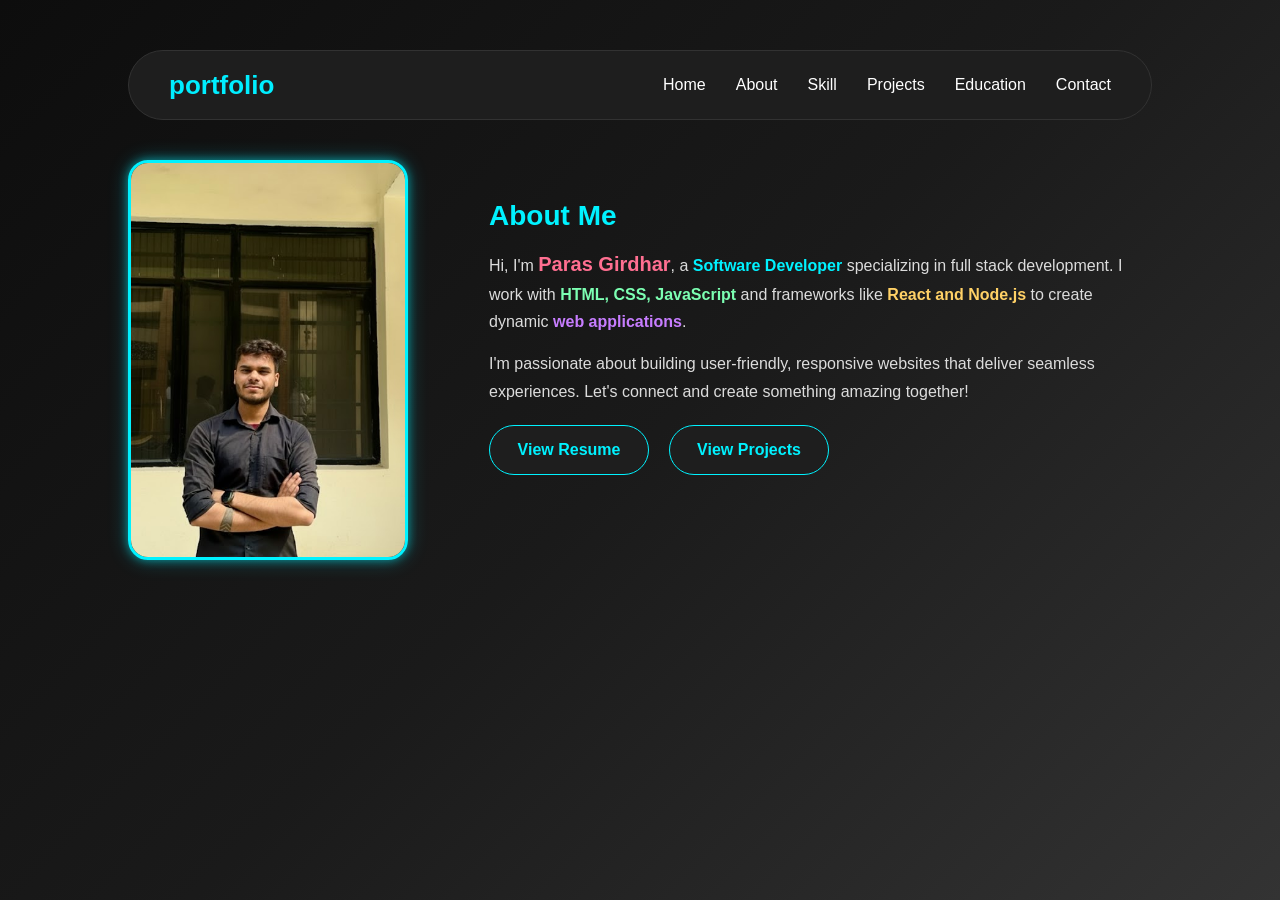
<file: My-portfolio/about.html>
<!DOCTYPE html>
<html lang="en">
<head>
  <meta charset="UTF-8">
  <meta name="viewport" content="width=device-width, initial-scale=1.0">
  <title>Personal portfolio</title>
  <link rel="stylesheet" href="about.css">
</head>
<body>

<div id="base">

  <div id="navbar">
    <div id="logo">portfolio</div>

    <div id="nav-links">
      <a href="index.html">Home</a>
      <a href="about.html">About</a>
        <a href="skill.html">Skill</a>
      <a href="project.html">Projects</a>
       <a href="Education.html">Education</a>
      <a href="contact.html">Contact</a>
    </div>
  </div>

  <div id="about-section">

   
    <div id="left-side">
      <img src="paras.jpeg" alt="Paras Girdhar" class="profile-img">
    </div>

    <div id="right-side">
      <h1>About Me</h1>

      <p>
        Hi, I'm <strong>Paras Girdhar</strong>, a 
        <span class="highlight-role">Software Developer</span> specializing in full stack development.
        I work with 
        <span class="highlight-tech">HTML, CSS, JavaScript</span> 
        and frameworks like 
        <span class="highlight-frameworks">React and Node.js</span> 
        to create dynamic 
        <span class="highlight-domain">web applications</span>.
      </p>

      <p>
        I'm passionate about building user-friendly, responsive websites that deliver seamless experiences.
        Let's connect and create something amazing together!
      </p>

      <div id="button-container">
        <a href="resume_paras.pdf" target="_blank" class="btn" id="button-1">
          View Resume
        </a>

        <a href="project.html" class="btn" id="button-2">
          View Projects
        </a>
      </div>
    </div>

  </div>

</div>

</body>
</html>
</file>
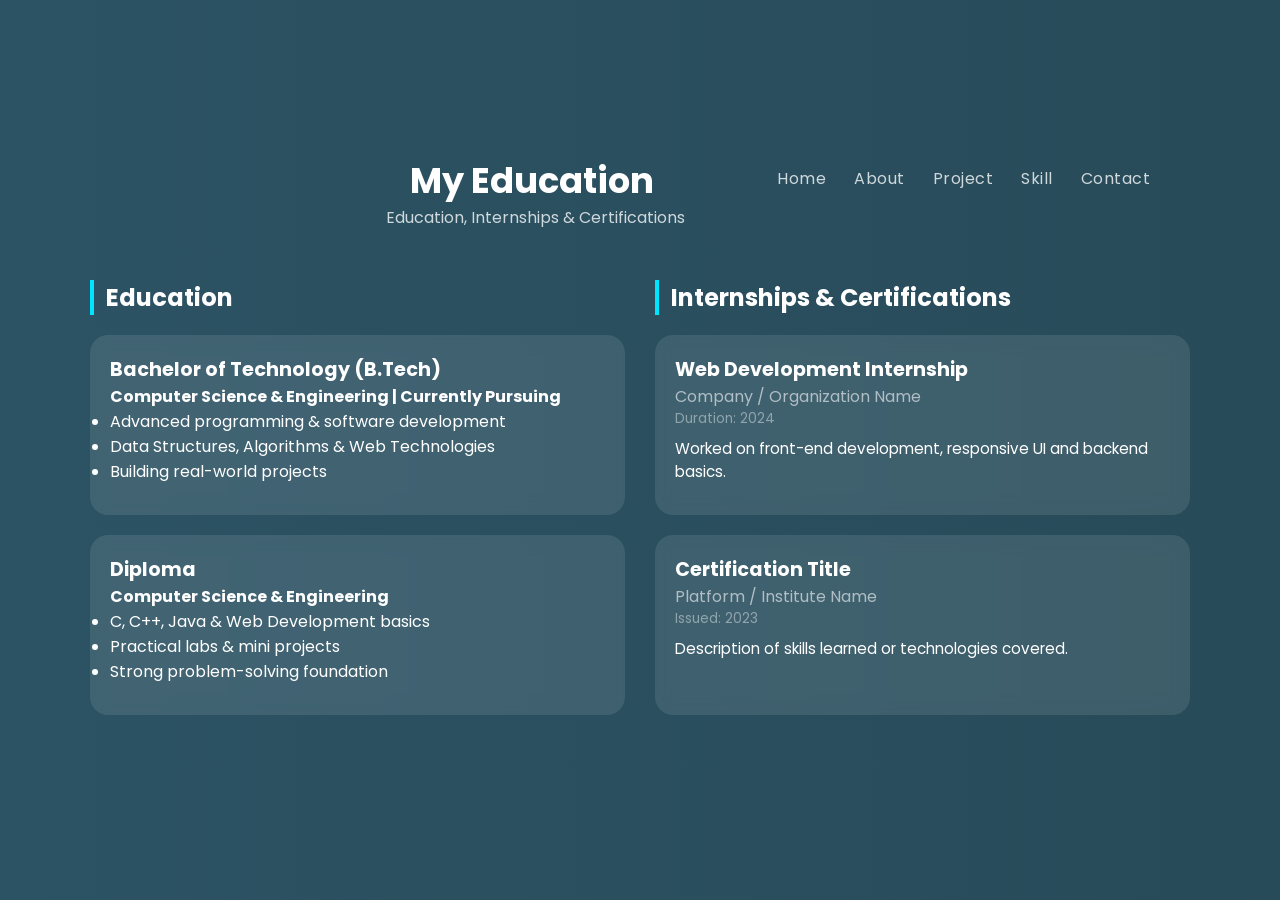
<file: My-portfolio/Education.html>
<!DOCTYPE html>
<html lang="en">
<head>
  <meta charset="UTF-8" />
  <meta name="viewport" content="width=device-width, initial-scale=1.0" />
  <title>Education | Portfolio</title>

  <link href="https://fonts.googleapis.com/css2?family=Poppins:wght@300;400;600&display=swap" rel="stylesheet">
  <link rel="stylesheet" href="Education.css">
  <link rel="stylesheet" href="https://cdnjs.cloudflare.com/ajax/libs/font-awesome/6.5.0/css/all.min.css">

</head>
<body>

  <section class="education-section">

      <div class="top-bar">
    <h1 id="education">My Education</h1>

  <nav class="nav-links">
      <a href="index.html">Home</a>
      <a href="about.html">About</a>
      <a href="project.html">Project</a>
      <a href="skill.html">Skill</a>
      <a href="contact.html">Contact</a>
    </nav>
  </div>

    <p class="subtitle">Education, Internships & Certifications</p>

    <div class="grid">

      <div class="left">
        <h2 class="section-title">Education</h2>

        <div class="timeline">
          <div class="edu-card">
            <h3>Bachelor of Technology (B.Tech)</h3>
            <h4>Computer Science & Engineering | Currently Pursuing</h4>
            <ul>
              <li>Advanced programming & software development</li>
              <li>Data Structures, Algorithms & Web Technologies</li>
              <li>Building real-world projects</li>
            </ul>
          </div>

          <div class="edu-card">
            <h3>Diploma</h3>
            <h4>Computer Science & Engineering</h4>
            <ul>
              <li>C, C++, Java & Web Development basics</li>
              <li>Practical labs & mini projects</li>
              <li>Strong problem-solving foundation</li>
            </ul>
          </div>
        </div>
      </div>

      <div class="right">
        <h2 class="section-title">Internships & Certifications</h2>

        <div class="cert-card">
          <h3>Web Development Internship</h3>
          <p class="org">Company / Organization Name</p>
          <p class="date">Duration: 2024</p>
          <p class="desc">Worked on front-end development, responsive UI and backend basics.</p>
        </div>

        <div class="cert-card">
          <h3>Certification Title</h3>
          <p class="org">Platform / Institute Name</p>
          <p class="date">Issued: 2023</p>
          <p class="desc">Description of skills learned or technologies covered.</p>
        </div>

      </div>

    </div>
  </section>

</body>
</html>
</file>
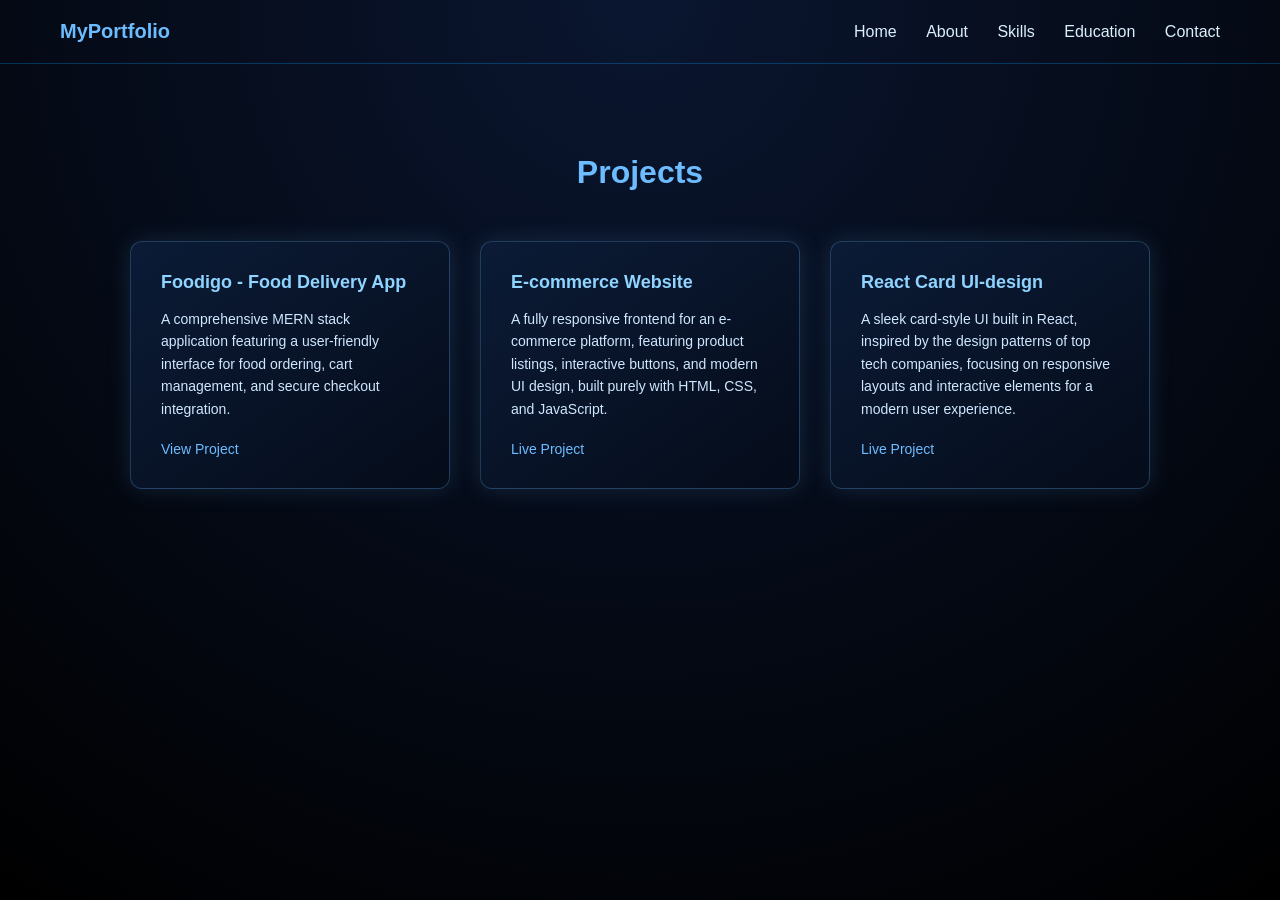
<file: My-portfolio/project.html>
<!DOCTYPE html>
<html lang="en">
<head>
  <meta charset="UTF-8" />
  <meta name="viewport" content="width=device-width, initial-scale=1.0" />
  <title>Projects | My Portfolio</title>
  <link rel="stylesheet" href="project.css" />
</head>
<body>

  <header class="navbar">
    <div class="logo">MyPortfolio</div>
    <nav>
      <a href="index.html">Home</a>
      <a href="about.html">About</a>
      <a href="skill.html">Skills</a>
      <a href="Education.html">Education</a>
      <a href="contact.html">Contact</a>
    </nav>
  </header>

  <section class="projects">
    <h2>Projects</h2>

    <div class="project-cards">

      <div class="project-card">
        <h3>Foodigo - Food Delivery App</h3>
        <p>
          A comprehensive MERN stack application featuring a user-friendly
          interface for food ordering, cart management, and secure checkout
          integration.
        </p>
        <a href="#">View Project</a>
      </div>

      <div class="project-card">
        <h3>E-commerce Website </h3>
        <p>
         A fully responsive frontend for an e-commerce platform, featuring product listings,
         interactive buttons, and modern UI design, built purely with HTML, CSS, and JavaScript.
        </p>
        <a href="https://lustrous-faun-f73706.netlify.app/">Live Project</a>
      </div>

      <div class="project-card">
        <h3>React Card UI-design</h3>
        <p>
           A sleek card-style UI built in React, inspired by the design patterns of top tech companies,
           focusing on responsive layouts and interactive elements for a modern user experience.
        </p>
        <a href="https://jolly-bavarois-9443a3.netlify.app/">Live Project</a>
      </div>

    </div>
  </section>

</body>
</html>
</file>
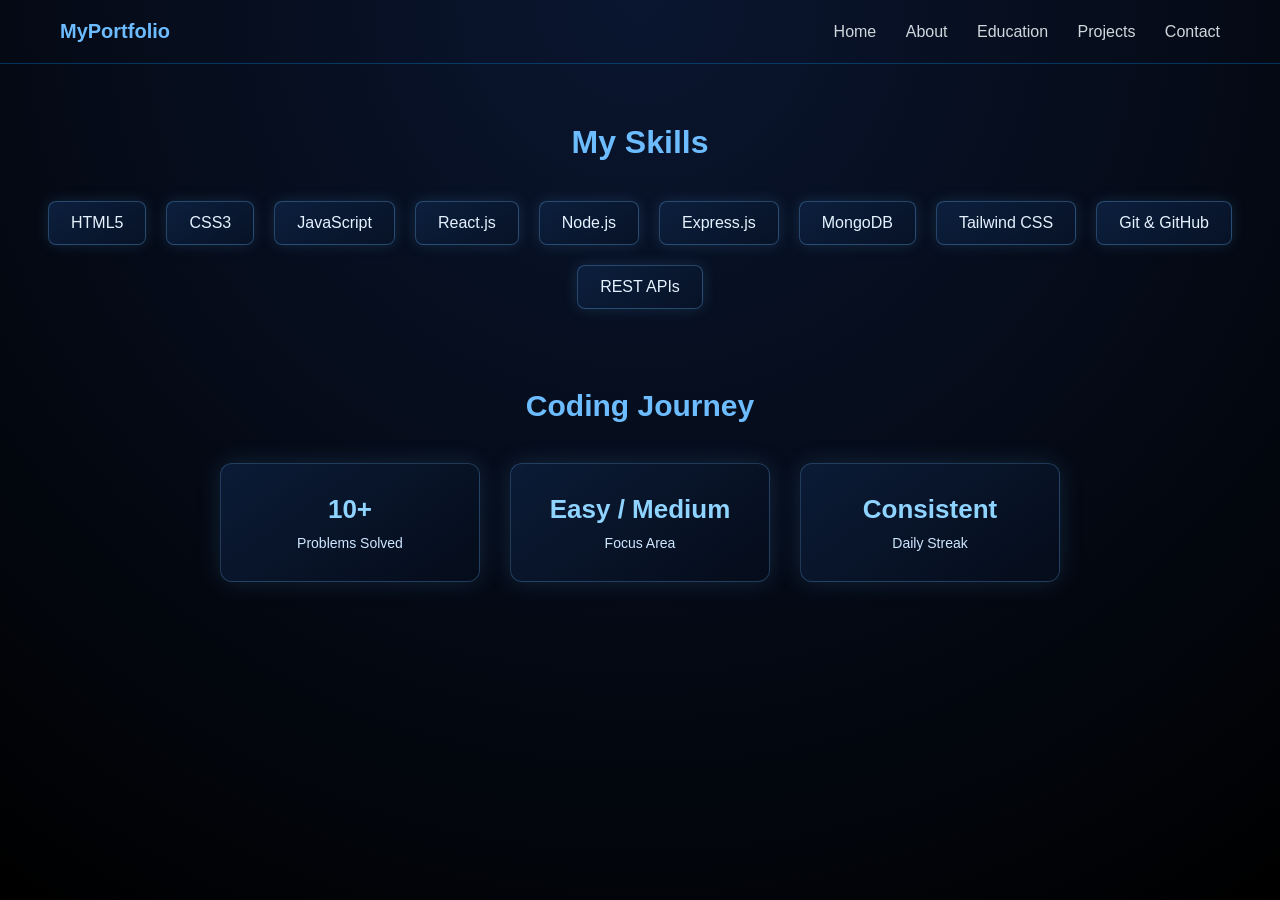
<file: My-portfolio/skill.html>
<!DOCTYPE html>
<html lang="en">
<head>
  <meta charset="UTF-8" />
  <meta name="viewport" content="width=device-width, initial-scale=1.0" />
  <title>My Portfolio</title>
  <link rel="stylesheet" href="skill.css" />
</head>
<body>

  <header class="navbar">
    <div class="logo">MyPortfolio</div>
    <nav>
      <a href="index.html">Home</a>
      <a href="about.html">About</a>
      <a href="Education.html">Education</a>
      <a href="project.html">Projects</a>
      <a href="contact.html">Contact</a>
    </nav>
  </header>

  <section class="skills">
    <h2>My Skills</h2>

    <div class="skill-box">
      <span>HTML5</span>
      <span>CSS3</span>
      <span>JavaScript</span>
      <span>React.js</span>
      <span>Node.js</span>
      <span>Express.js</span>
      <span>MongoDB</span>
      <span>Tailwind CSS</span>
      <span>Git & GitHub</span>
      <span>REST APIs</span>
    </div>
  </section>

  <!-- Coding Journey -->
  <section class="journey">
    <h2>Coding Journey</h2>

    <div class="journey-cards">
      <div class="card">
        <h3>10+</h3>
        <p>Problems Solved</p>
      </div>

      <div class="card">
        <h3>Easy / Medium</h3>
        <p>Focus Area</p>
      </div>

      <div class="card">
        <h3>Consistent</h3>
        <p>Daily Streak</p>
      </div>
    </div>
  </section>

</body>
</html>
</file>
<file: My-portfolio/about.css>
* {
  margin: 0;
  padding: 0;
  box-sizing: border-box;
  font-family: Arial, sans-serif;
}

html, body {
  width: 100%;
}

#base {
  min-height: 100vh;
  width: 100%;
  background: linear-gradient(135deg, #0d0d0d 0%, #1a1a1a 50%, #333333 100%);
  background-attachment: fixed;
}

#navbar {
  height: 70px;
  width: 80%;
  padding: 0 40px;
  position: sticky;
  top: 50px;
  display: flex;
  align-items: center;
  z-index: 1000;
  margin: 0 auto;
  border-radius: 40px;
  border: 0.1px solid #323232;
  background-color: #1E1E1E;
}

#logo {
  font-weight: bold;
  font-size: 26px;
  color: rgb(0, 238, 255);
}

#nav-links {
  display: flex;
  align-items: center;
  gap: 30px;
  margin-left: auto;
}

#nav-links a {
  text-decoration: none;
  color: white;
  transition: 0.3s ease;
}

#nav-links a:hover {
  color: #00f2ff;
  transform: scale(1.1);
}

#about-section {
  display: flex;
  align-items: flex-start;
  gap: 10px; 
  margin-top: 130px;
  padding: 0 10%;
}


#left-side {
  width: 45%;
  display: flex;
  justify-content: flex-start;
}

.profile-img {
  height: 400px;
  width: 280px;
  object-fit: cover;
  border-radius: 20px;
  border: 3px solid #00f2ff;
  box-shadow:
    0 0 10px rgba(0, 242, 255, 0.5),
    0 0 20px rgba(0, 242, 255, 0.3);
  margin-top: -40px;  
}


#right-side {
  width: 85%;
}

#right-side h1{
  font-size: 28px;
  color: #00f2ff;
  margin-bottom: 15px;
}

#right-side p {
  line-height: 1.7;
  font-size: 16px;
  color: #dcdcdc;
  margin-bottom: 15px;
}

#right-side strong { color: #ff6f91; font-size: 20px; font-weight: bold; }
.highlight-role { color: #00f2ff; font-weight: 600; }
.highlight-tech { color: #7CFFB2; font-weight: 600; }
.highlight-frameworks { color: #FFD166; font-weight: 600; }
.highlight-domain { color: #C77DFF; font-weight: 600; }

#button-container {
  display: flex;
  gap: 20px;
  margin-top: 20px;
}

 .btn {
  height: 50px;
  width: 160px;
  background-color: #1E1E1E;
  display: flex;
  justify-content: center;
  align-items: center;
  border-radius: 25px;
  border: 1px solid #00f2ff;
  color: #00f2ff;
  font-weight: bold;
  cursor: pointer;
  transition: all 0.3s ease;
  text-decoration: none;
}

.btn:hover {
  background-color: #00f2ff;
  color: #1E1E1E;
  box-shadow:
    0 0 8px #00f2ff,
    0 0 16px rgba(0, 242, 255, 0.6);
  transform: scale(1.05);
} 


/* =========================
   RESPONSIVE – MAX 600px
========================= */
@media (max-width: 600px) {

  /* Navbar */
  #navbar {
    width: 92%;
    height: auto;
    padding: 15px 20px;
    flex-direction: column;
    position: relative;
    gap: 15px;
    top: 20px;
  }

  #logo {
    font-size: 22px;
  }

  #nav-links {
    flex-wrap: wrap;
    justify-content: center;
    gap: 15px;
    margin-left: 0;
  }

  /* About section stack */
  #about-section {
    flex-direction: column;
    align-items: center;
    margin-top: 80px;
    padding: 0 6%;
    gap: 30px;
  }

  /* Image center */
  #left-side {
    width: 100%;
    /* margin-right: 30px; */
    justify-content: center;
    object-fit: cover;
  }

  .profile-img {
   width: 150px;
   height: 150px;
   border-radius: 50%;
   margin-top: 15px;
  }

  /* Text section */
  #right-side {
    width: 80%;
    /* line-height: 130px; */
    text-align: center;
  }

  #right-side h1 {
    font-size: 26px;
  }

  #right-side p {
    font-size: 14px;
    line-height: 2.2;
  }

  #right-side strong {
    font-size: 18px;
  }

  /* Buttons */
  #button-container {
    justify-content: center;
    flex-direction: column;
    margin-left: 60px;
    margin-top: 10px;
    gap: 35px;
  }

  .btn {
    width: 80%;
  }
  #button-1{
  margin-top: 30px;
}
}
</file>
<file: My-portfolio/Education.css>
*{
  margin:0;
  padding:0;
  box-sizing:border-box;
  font-family:'Poppins', sans-serif;
}

body{
  height:100vh;
  background: linear-gradient(270deg, #0f2027, #203a43, #2c5364);
  background-size: 600% 600%;
  animation: bgMove 12s ease infinite;
  color:#fff;
  display:flex;
  align-items:center;
  justify-content:center;
  padding:20px;
  overflow:hidden;
}

#education{
  margin-left: 280px;
}
.education-section{
  max-width:1100px;
  width:100%;
  max-height:100%;
  animation: fadeIn 1.2s ease-in-out;
}

.education-section h1{
  text-align:center;
  font-size:2.2rem;
  margin-right:100px;
}

 .top-bar{
  display: flex;
  align-items: center;
  justify-content: space-between; 
  width: 100%;
  padding: 0 40px; 
  margin-bottom: 10px;
}

 .education-section h1{
  text-align: left;
  font-size: 2.2rem;
  margin-left: 450px;
  line-height: 5px;
}   

 .subtitle{
  text-align:center;
  color:#cfd8dc;
  margin-bottom:50px;
  margin-right: 210px;
} 

 .grid{
   display:grid;
  grid-template-columns:1fr 1fr;
  gap:30px;
}  

.section-title{
  font-size:1.5rem;
  margin-bottom:20px;
  border-left:4px solid #00e5ff;
  padding-left:12px;
}

.edu-card,
.cert-card{
  background:rgba(255,255,255,0.1);
  backdrop-filter: blur(8px);
  border-radius:18px;
  padding:20px;
  margin-bottom:20px;
  min-height:180px;
  position:relative;
  opacity:0;
}

.edu-card{
  transform:translateX(-30px);
  animation: slideInLeft 0.9s ease forwards;
}

.edu-card:nth-child(1){animation-delay:0.4s}
.edu-card:nth-child(2){animation-delay:0.7s}


.cert-card{
  transform:translateY(25px);
  animation: fadeUp 0.8s ease forwards;
}

.cert-card:nth-child(1){animation-delay:0.4s}
.cert-card:nth-child(2){animation-delay:0.7s}

.edu-card:hover,
.cert-card:hover{
  transform:translateY(-6px);
  box-shadow:0 12px 25px rgba(0,229,255,0.25);
}

.edu-card h3,
.cert-card h3{
  font-size:1.2rem;
}

.org{color:#b0bec5;}
.date{font-size:0.85rem;color:#90a4ae;}
.desc{margin-top:8px;font-size:0.95rem;}

                                       /* this is our animation area... */
@keyframes bgMove{
  0%{background-position:0% 50%}
  50%{background-position:100% 50%}
  100%{background-position:0% 50%}
}

@keyframes fadeIn{
  from{opacity:0; transform:translateY(20px)}
  to{opacity:1; transform:translateY(0)}
}

@keyframes slideInLeft{
  to{opacity:1; transform:translateX(0)}
}

@keyframes fadeUp{
  to{opacity:1; transform:translateY(0)}
}

@media(max-width:900px){
  .grid{
    grid-template-columns:1fr;
  }
  body{
    height:auto;
    overflow:auto;
  }
}


.nav-links{
  display:flex;
  gap:28px;
}

.nav-links a{
  position:relative;
  text-decoration:none;
  color:#cfd8dc;
  font-size:1rem;
  letter-spacing:0.5px;
  padding-bottom:4px;
}

.nav-links a::after{
  content:'';
  position:absolute;
  left:0;
  bottom:0;
  width:0%;
  height:2px;
  background:#00e5ff;
  transition:0.3s ease;
}

.nav-links a:hover{
  color:#ffffff;
}

.nav-links a:hover::after{
  width:100%;
}

@media(max-width:900px){
  .top-bar{
    flex-direction:column;
    gap:15px;
  }
}
</file>
<file: My-portfolio/project.css>
* {
  margin: 0;
  padding: 0;
  box-sizing: border-box;
  font-family: "Segoe UI", sans-serif;
}

body {
  background: radial-gradient(circle at top, #0a1630, #000);
  color: #bcdcff;
  min-height: 100vh;
}

.navbar {
  display: flex;
  justify-content: space-between;
  align-items: center;
  padding: 20px 60px;
  border-bottom: 1px solid rgba(0, 150, 255, 0.3);
}

.logo {
  font-size: 20px;
  color: #6cbcff;
  font-weight: bold;
}

nav a {
  position: relative;
  margin-left: 25px;
  text-decoration: none;
  color: #dbefff;
  transition: color 0.3s;
}

nav a::after {
  content: "";
  position: absolute;
  left: 0;
  bottom: -6px;
  width: 0;
  height: 2px;
  background-color: #6cbcff;
  box-shadow: 0 0 8px #6cbcff;
  transition: width 0.3s ease;
}

nav a:hover {
  color: #ffffff;
}

nav a:hover::after {
  width: 100%;
}

.projects {
  margin-top: 90px;
  text-align: center;
}

.projects h2 {
  font-size: 32px;
  color: #6cbcff;
  margin-bottom: 50px;
}

.project-cards {
  display: flex;
  justify-content: center;
  gap: 30px;
  flex-wrap: wrap;
}

.project-card {
  width: 320px;
  padding: 30px;
  border-radius: 12px;
  text-align: left;
  background: linear-gradient(145deg, #0b1b36, #050c1a);
  border: 1px solid rgba(108, 188, 255, 0.25);
  box-shadow: 0 0 25px rgba(108, 188, 255, 0.15);
  transition: transform 0.35s ease, box-shadow 0.35s ease;
}

.project-card:hover {
  transform: translateY(-12px);
  box-shadow: 0 0 40px rgba(108, 188, 255, 0.45);
}

.project-card h3 {
  color: #8fd3ff;
  font-size: 18px;
  margin-bottom: 15px;
}

.project-card p {
  color: #cfe7ff;
  font-size: 14px;
  line-height: 1.6;
  margin-bottom: 20px;
}

.project-card a {
  text-decoration: none;
  color: #6cbcff;
  font-size: 14px;
  font-weight: 500;
  position: relative;
}

.project-card a::after {
  content: "";
  position: absolute;
  left: 0;
  bottom: -4px;
  width: 0;
  height: 2px;
  background: #6cbcff;
  box-shadow: 0 0 8px #6cbcff;
  transition: width 0.3s ease;
}

.project-card a:hover::after {
  width: 100%;
}
</file>
<file: My-portfolio/skill.css>
* {
  margin: 0;
  padding: 0;
  box-sizing: border-box;
  font-family: "Segoe UI", sans-serif;
}

body {
  background: radial-gradient(circle at top, #0a1630, #000);
  color: #bcdcff;
  min-height: 100vh;
}

 .navbar {
  display: flex;
  justify-content: space-between;
  align-items: center;
  padding: 20px 60px;
  border-bottom: 1px solid rgba(0, 150, 255, 0.3);
} 

nav a {
  position: relative;
  margin-left: 25px;
  text-decoration: none;
    color:#cfd8dc;
  transition: color 0.3s;
}

nav a::after {
  content: "";
  position: absolute;
  left: 0;
  bottom: -6px;
  width: 0;
  height: 2px;
  background-color: #6cbcff;
  transition: width 0.3s ease;
}

nav a:hover {
  color: #ffffff; /* text white */
}

nav a:hover::after {
  width: 100%;
}

.logo {
  font-size: 20px;
  color: #6cbcff;
  font-weight: bold;
}


.skills {
  text-align: center;
  margin-top: 60px;
}

.skills h2 {
  font-size: 32px;
  color: #6cbcff;
  margin-bottom: 40px;
}

.skill-box {
  display: flex;
  justify-content: center;
  flex-wrap: wrap;
  gap: 20px;
}

.skill-box span {
  padding: 12px 22px;
  border-radius: 8px;
  background: linear-gradient(145deg, #0c1f3d, #071226);
  border: 1px solid rgba(108, 188, 255, 0.3);
  color: #e6f2ff;
  box-shadow: 0 0 15px rgba(108, 188, 255, 0.15);
  transition: 0.3s;
}

.skill-box span:hover {
  transform: translateY(-5px);
  box-shadow: 0 0 20px rgba(108, 188, 255, 0.4);
}

/* Coding Journey */
.journey {
  margin-top: 80px;
  text-align: center;
}

.journey h2 {
  font-size: 30px;
  color: #6cbcff;
  margin-bottom: 40px;
}

.journey-cards {
  display: flex;
  justify-content: center;
  gap: 30px;
  flex-wrap: wrap;
}

.card {
  width: 260px;
  padding: 30px;
  border-radius: 12px;
  background: linear-gradient(145deg, #0b1b36, #050c1a);
  border: 1px solid rgba(108, 188, 255, 0.25);
  box-shadow: 0 0 25px rgba(108, 188, 255, 0.15);
}

.card h3 {
  font-size: 26px;
  color: #8fd3ff;
  margin-bottom: 10px;
}

.card p {
  color: #cfe7ff;
  font-size: 14px;
}
</file>
